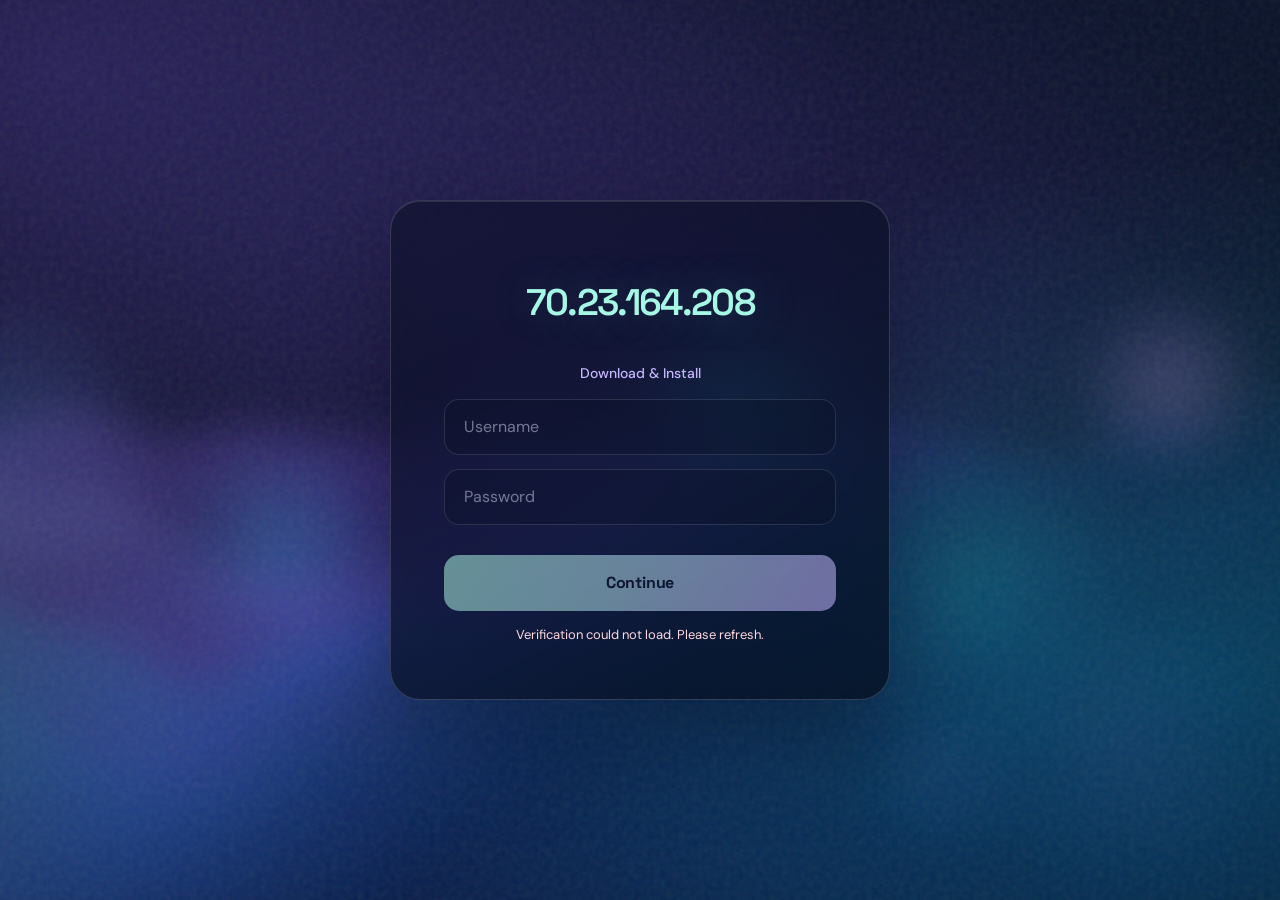
<file: docs/index.html>
<!doctype html>
<html lang="en">
<head>
  <meta charset="utf-8">
  <meta name="viewport" content="width=device-width, initial-scale=1">
  <meta name="theme-color" content="#080b1b">
  <meta name="description" content="Spiral Shuffle — friends-only multiplayer randomizer server.">
  <title>Spiral Shuffle</title>
  <meta name="robots" content="noindex, nofollow">
  <link rel="preconnect" href="https://fonts.googleapis.com">
  <link rel="preconnect" href="https://fonts.gstatic.com" crossorigin>
  <link href="https://fonts.googleapis.com/css2?family=DM+Sans:wght@400;500;600;700&family=Space+Grotesk:wght@400;500;600;700&display=swap" rel="stylesheet">
  <style>
    :root {
      color-scheme: dark;
      --white: #f7f5ff;
      --soft: #b3b8ce;
      --glow: #b9b4ff;
      --accent: #c6b6ff;
      --mint: #a6f7e3;
      --border: rgba(235, 234, 255, .17);
      --display: "Space Grotesk", system-ui, sans-serif;
      --body: "DM Sans", system-ui, sans-serif;
    }
    *, *::before, *::after { box-sizing: border-box; }
    html { min-height: 100%; }
    body {
      margin: 0;
      min-height: 100vh;
      min-height: 100dvh;
      color: var(--white);
      background: #0b1026;
      font-family: var(--body);
      -webkit-font-smoothing: antialiased;
    }
    .scene {
      position: fixed;
      inset: 0;
      overflow: hidden;
      isolation: isolate;
      pointer-events: none;
      background:
        radial-gradient(ellipse 85% 75% at 4% 7%, rgba(63, 50, 131, .92), transparent 75%),
        radial-gradient(ellipse 90% 72% at 98% 74%, rgba(9, 103, 121, .65), transparent 80%),
        radial-gradient(ellipse 60% 55% at 60% 40%, rgba(53, 32, 107, .65), transparent 83%),
        linear-gradient(133deg, #12102f 0%, #101737 45%, #031c2d 100%);
    }
    .scene::after {
      content: "";
      position: absolute;
      inset: 0;
      z-index: 2;
      background: radial-gradient(ellipse at 50% 40%, rgba(3, 7, 24, .12) 8%, rgba(2, 5, 19, .43) 100%);
    }
    #liquid {
      width: 100%;
      height: 100%;
      display: block;
      mix-blend-mode: screen;
      filter: blur(21px) saturate(165%);
      opacity: .91;
      transform: scale(1.075);
    }
    .grain {
      position: absolute;
      inset: 0;
      z-index: 3;
      opacity: .12;
      background-image: url("data:image/svg+xml,%3Csvg viewBox='0 0 180 180' xmlns='http://www.w3.org/2000/svg'%3E%3Cfilter id='n'%3E%3CfeTurbulence type='fractalNoise' baseFrequency='.78' numOctaves='3' stitchTiles='stitch'/%3E%3C/filter%3E%3Crect width='100%25' height='100%25' filter='url(%23n)' opacity='.7'/%3E%3C/svg%3E");
    }
    .center {
      position: relative;
      z-index: 4;
      display: flex;
      align-items: center;
      justify-content: center;
      min-height: 100vh;
      min-height: 100dvh;
      padding: 38px 20px;
    }
    .panel {
      position: relative;
      width: min(100%, 500px);
      padding: clamp(28px, 5vw, 53px);
      border: 1px solid var(--border);
      border-radius: 30px;
      background: linear-gradient(155deg, rgba(13, 16, 38, .63), rgba(6, 14, 30, .79));
      box-shadow: 0 33px 100px rgba(2, 5, 17, .37), inset 0 1px 0 rgba(255, 255, 255, .1);
      -webkit-backdrop-filter: blur(32px) saturate(125%);
      backdrop-filter: blur(32px) saturate(125%);
      text-align: center;
    }
    [hidden] { display: none !important; }
    .download-panel { width: min(calc(100% - 32px), 840px); max-width: none; max-height: calc(100dvh - 48px); padding: 28px 4px 4px; overflow: auto; border: 0; color: var(--white); background: transparent; text-align: left; }
    .download-panel { scrollbar-width: none; -ms-overflow-style: none; }
    .download-panel::-webkit-scrollbar { display: none; width: 0; height: 0; }
    .download-panel[open] { animation: download-enter .24s ease-out both; }
    @keyframes download-enter {
      from { opacity: 0; transform: translateY(12px) scale(.985); }
      to { opacity: 1; transform: translateY(0) scale(1); }
    }
    @media (prefers-reduced-motion: reduce) { .download-panel[open] { animation: none; } }
    .download-panel::backdrop { background: rgba(3, 7, 24, .12); }
    .download-close { position: absolute; top: 0; right: 4px; padding: 0 7px; border: 0; background: transparent; color: var(--white); font: 26px/1 var(--body); cursor: pointer; }
    .download-card { backdrop-filter: blur(32px) saturate(125%); -webkit-backdrop-filter: blur(32px) saturate(125%); box-shadow: 0 25px 75px rgba(2, 5, 17, .25); }
    .download-heading { display: flex; align-items: center; justify-content: space-between; gap: 20px; margin-bottom: 28px; }
    .download-heading h2 { margin: 0; font: 600 clamp(22px, 4vw, 30px) var(--display); letter-spacing: -.045em; }
    .back-link, .download-link { color: var(--accent); font: 500 14px var(--body); text-decoration: none; }
    .back-link:hover, .download-link:hover { color: var(--mint); }
    .download-grid { align-items: start; display: grid; grid-template-columns: repeat(2, minmax(0, 1fr)); gap: 22px; }
    .download-card { display: flex; flex-direction: column; min-height: 270px; padding: 30px 26px; border: 1px solid var(--border); border-radius: 22px; background: linear-gradient(155deg, rgba(13, 16, 38, .78), rgba(6, 14, 30, .86)); }
    .download-card h3 { margin: 0 0 15px; font: 600 29px var(--display); letter-spacing: -.045em; }
    .download-card p { margin: 0 0 28px; color: var(--soft); font-size: 15px; line-height: 1.6; }
    .download-card .button { display: flex; justify-content: center; align-items: center; margin-top: auto; text-decoration: none; }
    .manual-guide { margin-top: 20px; border-top: 1px solid var(--border); padding-top: 16px; }
    .manual-content { overflow: hidden; }
    .manual-guide summary { display: flex; align-items: center; justify-content: space-between; gap: 12px; color: var(--accent); font-size: 14px; font-weight: 600; cursor: pointer; list-style: none; }
    .manual-guide summary::-webkit-details-marker { display: none; }
    .manual-guide summary::after { content: "+"; font-size: 20px; line-height: 1; }
    .manual-guide[open] summary::after { content: "−"; }
    .manual-guide summary:hover { color: var(--mint); }
    .manual-guide ol { padding-left: 19px; margin: 17px 0 0; color: var(--soft); font-size: 13px; line-height: 1.65; }
    .manual-guide li + li { margin-top: 11px; }
    .manual-guide a { color: var(--accent); text-underline-offset: 3px; }
    .manual-guide code { color: var(--white); font-size: 12px; overflow-wrap: anywhere; }
    .manual-guide .manual-settings { margin: 14px 0; padding: 12px; border: 1px solid var(--border); border-radius: 10px; background: rgba(3, 7, 24, .35); color: var(--soft); font-size: 12px; line-height: 1.8; overflow-wrap: anywhere; }
    .manual-guide .manual-note { margin: 14px 0 0; color: var(--soft); font-size: 12px; line-height: 1.6; }
    .download-size { display: block; margin-top: 13px; text-align: center; color: var(--soft); font-size: 12px; }
    .download-note { margin: 24px 0 0; text-align: center; color: var(--soft); font-size: 13px; }
    @media (max-width: 620px) {
      .download-panel { padding: 28px 4px 4px; }
      .download-grid { grid-template-columns: 1fr; gap: 16px; }
      .download-card { min-height: 225px; padding: 25px 23px; }
      .download-heading { align-items: flex-start; }
    }
    h1 {
      margin: 0;
      font-family: var(--display);
      font-size: clamp(36px, 7vw, 51px);
      font-weight: 700;
      letter-spacing: -.065em;
      line-height: 1.05;
      text-wrap: balance;
    }
    .ip {
      width: 100%;
      padding: 0;
      border: 0;
      background: none;
      text-align: center;
      cursor: pointer;
      display: block;
      margin: 26px 0 35px;
      color: var(--mint);
      font-family: var(--display);
      font-size: clamp(26px, 5vw, 37px);
      font-weight: 600;
      letter-spacing: -.045em;
      line-height: 1.25;
      overflow-wrap: anywhere;
      text-shadow: 0 0 48px rgba(142, 250, 227, .25);
      user-select: none;
      -webkit-user-select: none;
      -webkit-tap-highlight-color: transparent;
    }
    .ip:hover, .ip.copied { color: #fff; }
    .copy-toast {
      position: absolute;
      top: 0;
      left: 50%;
      z-index: 20;
      max-width: calc(100% - 24px);
      padding: 0;
      border: 0;
      background: none;
      color: var(--mint);
      font: 500 13px var(--body);
      white-space: nowrap;
      pointer-events: none;
      user-select: none;
      opacity: 0;
      transform: translateX(-50%);
    }
    .copy-toast.show { animation: copied-float 1.5s ease-out both; }
    @keyframes copied-float {
      0% { opacity: 0; transform: translateX(-50%) translateY(6px); }
      15% { opacity: 1; transform: translateX(-50%) translateY(-8px); }
      65% { opacity: 1; transform: translateX(-50%) translateY(-25px); }
      100% { opacity: 0; transform: translateX(-50%) translateY(-58px); }
    }
    @keyframes copied-fade {
      0%, 100% { opacity: 0; }
      15%, 65% { opacity: 1; }
    }
    @media (prefers-reduced-motion: reduce) {
      .copy-toast.show { animation-name: copied-fade; }
    }
    .ip.pending {
      color: #cecae8;
      font-size: clamp(22px, 4.3vw, 31px);
      letter-spacing: -.04em;
    }
    form { display: grid; gap: 14px; }
    .input {
      width: 100%;
      min-height: 56px;
      padding: 0 19px;
      border: 1px solid rgba(240, 237, 255, .2);
      border-radius: 15px;
      color: var(--white);
      background: rgba(11, 16, 36, .51);
      font-family: var(--body);
      font-size: 16px;
      outline: none;
      transition: background .2s ease, border-color .2s ease, box-shadow .2s ease;
    }
    .input::placeholder { color: #b5bad0; opacity: .94; }
    .input:focus {
      background: rgba(16, 21, 45, .82);
      border-color: rgba(182, 248, 226, .82);
      box-shadow: 0 0 0 3px rgba(166, 247, 227, .11);
    }
    .input:disabled { opacity: .64; cursor: not-allowed; }
    .button {
      display: block;
      width: 100%;
      min-height: 56px;
      margin-top: 2px;
      padding: 13px 18px;
      border: 0;
      border-radius: 15px;
      font-family: var(--display);
      font-size: 16px;
      font-weight: 700;
      letter-spacing: -.015em;
      color: #0e1428;
      background: linear-gradient(115deg, #a8f3dd 0%, #b1dce9 44%, #c5b5ff 100%);
      box-shadow: 0 9px 30px rgba(103, 171, 190, .19);
      transition: transform .18s ease, box-shadow .18s ease, opacity .18s ease;
      cursor: pointer;
    }
    .button:not(:disabled):hover {
      transform: translateY(-2px);
      box-shadow: 0 13px 39px rgba(141, 184, 233, .28);
    }
    .button:not(:disabled):active { transform: translateY(0); }
    .button:disabled { cursor: not-allowed; opacity: .55; box-shadow: none; }
    .verification { display: flex; justify-content: center; min-height: 0; }
    .message {
      margin: 0;
      color: #ffd9e0;
      font-size: 13px;
      line-height: 1.6;
      text-align: center;
    }
    .message:empty { display: none; }
    .message.success { color: #b1ffdf; }
    .sr-only {
      position: absolute;
      width: 1px;
      height: 1px;
      overflow: hidden;
      clip: rect(0, 0, 0, 0);
      white-space: nowrap;
    }
    :focus-visible { outline: 2px solid #c6b6ff; outline-offset: 3px; }
    @media (max-width: 480px) {
      .center { padding: 20px 14px; }
      .panel { border-radius: 24px; padding: 38px 22px; }
      h1 { font-size: clamp(35px, 11vw, 47px); }
      .ip { margin: 25px 0 30px; }
    }
    @media (prefers-reduced-motion: reduce) {
      *, *::before, *::after { transition-duration: 0s !important; }
    }
  </style>
</head>
<body>
  <div class="scene" aria-hidden="true">
    <canvas id="liquid"></canvas>
    <div class="grain"></div>
  </div>

  <main class="center">
    <section id="account-panel" class="panel" aria-label="Spiral Shuffle account registration">

      <button id="server-address" class="ip" type="button" aria-label="Copy server IP address" title="Click to copy">70.23.164.208</button>
      <span id="copy-status" class="sr-only" aria-live="polite"></span>
      <div id="copy-toast" class="copy-toast" aria-hidden="true">Copied to clipboard</div>

      <p><a id="download-trigger" class="download-link" href="#downloads" aria-haspopup="dialog" aria-controls="downloads">Download &amp; Install</a></p>
      <form id="signup-form" autocomplete="on" novalidate>
        <label for="username" class="sr-only">Username</label>
        <input class="input" id="username" name="username" type="text"
          placeholder="Username" autocomplete="username" autocapitalize="none"
          autocorrect="off" spellcheck="false"
          minlength="3" maxlength="20" pattern="[a-z][a-z0-9_]{2,19}"
          title="3–20 lowercase letters, digits or underscores, starting with a letter"
          required disabled>

        <label for="password" class="sr-only">Password</label>
        <input class="input" id="password" name="password" type="password"
          placeholder="Password" autocomplete="current-password"
          maxlength="32"
          title="New accounts need up to 32 characters without spaces" required disabled>

        <div class="verification" id="verification"></div>

        <button class="button" id="create-account" type="submit" disabled>Continue</button>
        <p id="status" class="message sr-only" aria-live="polite">Account registration is not available yet.</p>
      </form>
    </section>

    <dialog id="downloads" class="download-panel" aria-labelledby="download-title">
      <h2 id="download-title" class="sr-only">Download &amp; Install</h2>
      <button id="download-close" class="download-close" type="button" aria-label="Close downloads">×</button>
      <div class="download-grid">
        <article class="download-card">
          <h3>Full Client</h3>
          <p>New here? Get the complete client, ready for our server.</p>
          <a class="button" href="https://register.spiral.hypercoloss.us/downloads/2026-10-25/SpiralShuffle-Full.zip">Download Full Client</a>
          <span class="download-size">Windows · 2.32 GB</span>
          <details class="manual-guide">
            <summary>Manual Install</summary>
            <div class="manual-content">
            <ol>
              <li>Download and run the <a href="https://github.com/Revive101/Imlight/releases/download/r806919.Wizard_1_610/Revive101-Setup-r806919.Wizard_1_610.-.Imlight.KALI.26Q4.42c265.exe">original client installer from GitHub</a>. Complete its setup and locate the installed client folder.</li>
              <li>Close the installed game and launcher before changing the connection settings below.</li>
              <li>In that folder, open <code>PatchClient/BankA/PatchConfig.xml</code> and <code>PatchClient/BankB/PatchConfig.xml</code> in Notepad. Set the following attributes in <strong>both files</strong>, keeping the surrounding quotes.</li>
            </ol>
            <div class="manual-settings">
              <code>PatchServerHostname host</code> → <code>70.23.164.208</code><br>
              <code>PatchServerPort port</code> → <code>12510</code><br>
              <code>LoginHostname host</code> → <code>70.23.164.208</code><br>
              <code>LoginPort port</code> → <code>12010</code><br>
              <code>CommandLine args</code> → <code>-L 70.23.164.208 12010 @LOCALE_PARAMETERS</code>
            </div>
            <ol start="4">
              <li>Save both files, then open <code>Wizard101.exe</code> in your client folder. You can create a desktop shortcut to it.</li>
            </ol>
            <p class="manual-note">Sign in on this website first to authorize your connection. Use the same account in the launcher. Install.cmd is not needed for manual setup.</p>
            </div>
          </details>
        </article>
        <article class="download-card">
          <h3>Patch</h3>
          <p>Already installed? Connect your existing Spiral Shuffle client.</p>
          <a class="button" href="https://register.spiral.hypercoloss.us/downloads/2026-10-25/SpiralShuffle-Patch.zip">Download Patch</a>
          <span class="download-size">Windows · 3.4 KB</span>
          <details class="manual-guide">
            <summary>Manual Patch</summary>
            <div class="manual-content">
            <ol>
              <li>Close the game and launcher. Open your existing Spiral Shuffle folder, not your official game installation.</li>
              <li>Back up <code>PatchClient/BankA/PatchConfig.xml</code> and <code>PatchClient/BankB/PatchConfig.xml</code>.</li>
              <li>Open both originals in Notepad. Set the following attributes in <strong>both files</strong>, keeping the surrounding quotes.</li>
            </ol>
            <div class="manual-settings">
              <code>PatchServerHostname host</code> → <code>70.23.164.208</code><br>
              <code>PatchServerPort port</code> → <code>12510</code><br>
              <code>LoginHostname host</code> → <code>70.23.164.208</code><br>
              <code>LoginPort port</code> → <code>12010</code><br>
              <code>CommandLine args</code> → <code>-L 70.23.164.208 12010 @LOCALE_PARAMETERS</code>
            </div>
            <ol start="4">
              <li>Save both files, then launch <code>Wizard101.exe</code> from your Spiral Shuffle folder. The launcher downloads game updates.</li>
            </ol>
            <p class="manual-note">Sign in on this website first to authorize your connection. Manual patching only changes connection settings; no patch ZIP or Install.cmd is needed.</p>
            </div>
          </details>
        </article>
      </div>
    </dialog>
  </main>

  <script>
    // PUBLIC website settings only. Keep API secrets and passwords off GitHub.
    // gameHost must be the GAME SERVER'S PUBLIC IP or hostname, not the Pages subdomain.
    // Leave keys blank until an independently secured HTTPS registration API exists.
    window.SPIRAL_SITE_CONFIG = {
      gameHost: "70.23.164.208",
      gamePort: 12010,
      registrationApi: "https://register.spiral.hypercoloss.us/register",
      turnstileSiteKey: "0x4AAAAAAFkwhmIGDO-3J5K9"
    };
  </script>

  <script>
    (() => {
      "use strict";
      const accountPanel = document.getElementById("account-panel");
      const downloadsPanel = document.getElementById("downloads");
      const downloadTrigger = document.getElementById("download-trigger");
      function openDownloads() {
        if (downloadsPanel.open) return;
        downloadsPanel.showModal();
        accountPanel.hidden = true;
      }
      downloadTrigger.addEventListener("click", event => {
        event.preventDefault();
        openDownloads();
      });
      document.getElementById("download-close").addEventListener("click", () => downloadsPanel.close());
      downloadsPanel.addEventListener("close", () => {
        accountPanel.hidden = false;
        if (downloadTrigger.focus) downloadTrigger.focus();
      });
      for (const guide of document.querySelectorAll?.(".manual-guide") || []) {
        const summary = guide.querySelector("summary");
        const content = guide.querySelector(".manual-content");
        let expanded = guide.open;
        let motion = null;
        summary.setAttribute("aria-expanded", String(expanded));
        summary.addEventListener("click", event => {
          event.preventDefault();
          expanded = !expanded;
          summary.setAttribute("aria-expanded", String(expanded));
          const from = guide.open ? content.getBoundingClientRect().height : 0;
          if (motion) motion.cancel();
          guide.open = true;
          const to = expanded ? content.scrollHeight : 0;
          if (window.matchMedia?.("(prefers-reduced-motion: reduce)")?.matches) {
            guide.open = expanded;
            content.style.height = "";
            return;
          }
          content.style.height = from + "px";
          motion = content.animate(
            [{ height: from + "px" }, { height: to + "px" }],
            { duration: 300, easing: "cubic-bezier(.22, 1, .36, 1)", fill: "both" }
          );
          motion.onfinish = () => {
            guide.open = expanded;
            content.style.height = "";
            motion.cancel();
            motion = null;
          };
        });
      }
      // Preserve previously shared download links without navigating on clicks.
      if (window.location?.hash === "#downloads") openDownloads();
      const config = window.SPIRAL_SITE_CONFIG || {};
      const address = document.getElementById("server-address");
      const host = typeof config.gameHost === "string" ? config.gameHost.trim() : "";
      if (/^[a-z0-9.-]+$/i.test(host) && host.length < 254) {
        address.textContent = host;
        const copyStatus = document.getElementById("copy-status");
        const copyToast = document.getElementById("copy-toast");
        function showCopied() {
          copyStatus.textContent = "Copied to clipboard";
          copyToast.classList.remove("show");
          void copyToast.offsetWidth;
          copyToast.classList.add("show");
        }

        address.addEventListener("click", async () => {
          try {
            await navigator.clipboard.writeText(host);
            showCopied();
            address.title = "Copied";
            address.classList.add("copied");
            setTimeout(() => {
              address.title = "Click to copy";
              address.classList.remove("copied");
            }, 1500);
          } catch (_) {
            // Copy through an off-screen field if Clipboard API access is
            // blocked. Never select or highlight the visible IP button.
            const field = document.createElement("textarea");
            field.value = host;
            field.readOnly = true;
            field.style.cssText = "position:fixed;left:-9999px;top:0;opacity:0;";
            field.setAttribute("aria-hidden", "true");
            const previousFocus = document.activeElement;
            document.body.appendChild(field);
            let copied = false;
            try {
              field.select();
              copied = document.execCommand("copy");
            } finally {
              field.remove();
              if (previousFocus && previousFocus.focus) previousFocus.focus();
            }
            if (copied) showCopied();
            else copyStatus.textContent = "Clipboard access blocked by your browser.";
          }
        });
      }

      const form = document.getElementById("signup-form");
      const fields = [document.getElementById("username"), document.getElementById("password")];
      const button = document.getElementById("create-account");
      const status = document.getElementById("status");
      const verification = document.getElementById("verification");
      const api = typeof config.registrationApi === "string" ? config.registrationApi.trim() : "";
      const siteKey = typeof config.turnstileSiteKey === "string" ? config.turnstileSiteKey.trim() : "";
      let apiValid = false;
      try {
        const url = new URL(api);
        apiValid = url.protocol === "https:" && !url.username && !url.password && !url.hash;
      } catch (_) {}
      // Keep the form locked until BOTH the HTTPS API and bot verification are configured.
      if (apiValid && /^[a-zA-Z0-9_-]{8,128}$/.test(siteKey)) {
        const script = document.createElement("script");
        script.src = "https://challenges.cloudflare.com/turnstile/v0/api.js?render=explicit";
        script.async = true;
        script.defer = true;
        script.onload = () => {
          try {
            if (!window.turnstile) return;
            let widget;
            let pending = null;
            let submitting = false;
            function finishAttempt() {
              pending = null;
              submitting = false;
              fields.forEach(input => { input.disabled = false; });
              button.disabled = false;
              button.textContent = "Continue";
              window.turnstile.reset(widget);
            }
            function verificationFailed(message) {
              if (!pending || submitting) return;
              status.textContent = message;
              finishAttempt();
            }
            widget = window.turnstile.render(verification, {
              sitekey: siteKey,
              action: "register",
              theme: "dark",
              appearance: "interaction-only",
              execution: "execute",
              callback: async token => {
                if (!pending || submitting) return;
                if (!token) {
                  verificationFailed("Verification failed. Please try again.");
                  return;
                }
                const credentials = pending;
                submitting = true;
                button.textContent = "Connecting…";
                try {
                  const response = await fetch(api, {
                    method: "POST",
                    mode: "cors",
                    credentials: "omit",
                    cache: "no-store",
                    headers: { "Content-Type": "application/json" },
                    body: JSON.stringify({ ...credentials, turnstileToken: token })
                  });
                  const result = await response.json().catch(() => ({}));
                  if (!response.ok) {
                    status.textContent = typeof result.error === "string"
                      ? result.error : "Unable to continue. Please try again.";
                  } else {
                    form.reset();
                    status.classList.add("success");
                    status.textContent = "Credentials accepted.";
                  }
                } catch (_) {
                  status.textContent = "Cannot reach the game service right now.";
                } finally {
                  finishAttempt();
                }
              },
              "error-callback": () => {
                verificationFailed("Verification failed. Please try again.");
                return true;
              },
              "expired-callback": () => verificationFailed("Verification expired. Please try again."),
              "timeout-callback": () => verificationFailed("Verification timed out. Please try again.")
            });
            fields.forEach(input => { input.disabled = false; });
            button.disabled = false;
            status.textContent = "";
            status.classList.remove("sr-only");
            form.addEventListener("submit", async event => {
              event.preventDefault();
              if (pending || submitting) return;
              const username = fields[0].value.trim().toLowerCase();
              const password = fields[1].value;
              status.classList.remove("success");
              let rejection = "";
              if (!username) rejection = "Enter a username.";
              else if (username.length < 3 || username.length > 20) rejection = "Username must be between 3 and 20 characters.";
              else if (!/^[a-z]/.test(username)) rejection = "Username must start with a letter.";
              else if (!/^[a-z0-9_]+$/.test(username)) rejection = "Username can contain only letters, numbers and underscores.";
              else if (!password) rejection = "Enter your password.";
              else if (password.length > 32) rejection = "Password cannot be longer than 32 characters.";
              else if (!/^[!-~]+$/.test(password)) rejection = "Password cannot contain spaces, whitespace or non-ASCII characters.";
              if (rejection) {
                status.textContent = rejection;
                return;
              }
              window.turnstile.reset(widget);
              pending = { username, password };
              fields.forEach(input => { input.disabled = true; });
              button.disabled = true;
              button.textContent = "Verifying…";
              status.textContent = "";
              try {
                await window.turnstile.execute(widget);
              } catch (_) {
                verificationFailed("Verification could not start. Please try again.");
              }
            });
          } catch (_) {
            status.classList.remove("sr-only");
            status.textContent = "Verification is unavailable. Please refresh.";
          }
        };
        script.onerror = () => {
          status.classList.remove("sr-only");
          status.textContent = "Verification could not load. Please refresh.";
        };
        document.head.appendChild(script);
      }

      // Smooth, procedurally randomized viscous waves — no external assets.
      const canvas = document.getElementById("liquid");
      const ctx = canvas.getContext("2d", { alpha: true });
      if (!ctx) return;
      const reduced = matchMedia("(prefers-reduced-motion: reduce)").matches;
      const bands = Array.from({ length: 4 }, (_, i) => ({
        phase: Math.random() * Math.PI * 2,
        drift: .2 + Math.random() * .22,
        curls: [
          { frequency: 1.6 + Math.random(), phase: Math.random() * 6.28, speed: .28 + Math.random() * .12 },
          { frequency: 4 + Math.random() * 2.8, phase: Math.random() * 6.28, speed: -.17 - Math.random() * .14 },
          { frequency: 7 + Math.random() * 2.2, phase: Math.random() * 6.28, speed: .09 + Math.random() * .08 }
        ],
        base: .48 + i * .105,
        alpha: .38 - i * .055,
        colors: [
          ["#9c80ff", "#5f47c8"],
          ["#a7b8ff", "#7562e8"],
          ["#63e6d1", "#2f89ad"],
          ["#5fdac9", "#165b9c"]
        ][i]
      }));
      const blobs = Array.from({ length: 9 }, (_, i) => ({
        x: .05 + Math.random() * .9,
        y: .42 + Math.random() * .5,
        radius: .09 + Math.random() * .12,
        shift: Math.random() * 6.28,
        speed: .08 + Math.random() * .14,
        color: i % 3 === 0 ? "#bd9cff" : i % 3 === 1 ? "#4ce9d6" : "#6a8fff"
      }));
      let width = 0, height = 0, lastFrame = 0, frameId = 0;
      function resize() {
        const rect = canvas.getBoundingClientRect();
        const scale = Math.min(devicePixelRatio || 1, 1.5);
        canvas.width = Math.max(1, Math.round(rect.width * scale));
        canvas.height = Math.max(1, Math.round(rect.height * scale));
        width = canvas.width;
        height = canvas.height;
        paint(reduced ? 8 : performance.now() / 1000);
      }
      function waveValue(band, x, time) {
        let value = Math.sin(x * 2.1 + time * band.drift + band.phase) * .60;
        for (let j = 0; j < band.curls.length; j++) {
          const curl = band.curls[j];
          value += Math.sin(x * curl.frequency + time * curl.speed + curl.phase) * (.40 / (j + 1));
        }
        return value;
      }
      function paint(time) {
        ctx.clearRect(0, 0, width, height);
        const span = Math.min(width, height);
        blobs.forEach(blob => {
          const x = (blob.x + Math.sin(time * blob.speed + blob.shift) * .035) * width;
          const y = (blob.y + Math.cos(time * blob.speed * .8 + blob.shift) * .07) * height;
          const r = span * blob.radius;
          const halo = ctx.createRadialGradient(x, y, 2, x, y, r);
          halo.addColorStop(0, blob.color + "66");
          halo.addColorStop(1, blob.color + "00");
          ctx.fillStyle = halo;
          ctx.beginPath();
          ctx.arc(x, y, r, 0, Math.PI * 2);
          ctx.fill();
        });
        bands.forEach((band, i) => {
          const level = band.base * height;
          const amp = height * (.045 + i * .009);
          ctx.beginPath();
          for (let x = 0; x <= width + 15; x += 12) {
            const xx = Math.min(x, width);
            const yy = level + waveValue(band, xx / width * Math.PI * 2, time) * amp;
            if (x === 0) ctx.moveTo(xx, yy);
            else ctx.lineTo(xx, yy);
          }
          ctx.lineTo(width, height);
          ctx.lineTo(0, height);
          ctx.closePath();
          const fill = ctx.createLinearGradient(0, level - amp * 2, width * .3, height);
          fill.addColorStop(0, band.colors[0]);
          fill.addColorStop(.6, band.colors[1]);
          fill.addColorStop(1, "#051b41");
          ctx.globalAlpha = band.alpha;
          ctx.fillStyle = fill;
          ctx.fill();
          ctx.globalAlpha = 1;
          ctx.strokeStyle = band.colors[0] + "99";
          ctx.lineWidth = 1.5;
          ctx.stroke();
        });
      }
      function animate(now) {
        frameId = requestAnimationFrame(animate);
        if (document.hidden || now - lastFrame < 33) return;
        lastFrame = now;
        paint(now / 1000);
      }
      window.addEventListener("resize", resize, { passive: true });
      resize();
      if (!reduced) frameId = requestAnimationFrame(animate);
    })();
  </script>
</body>
</html>
</file>
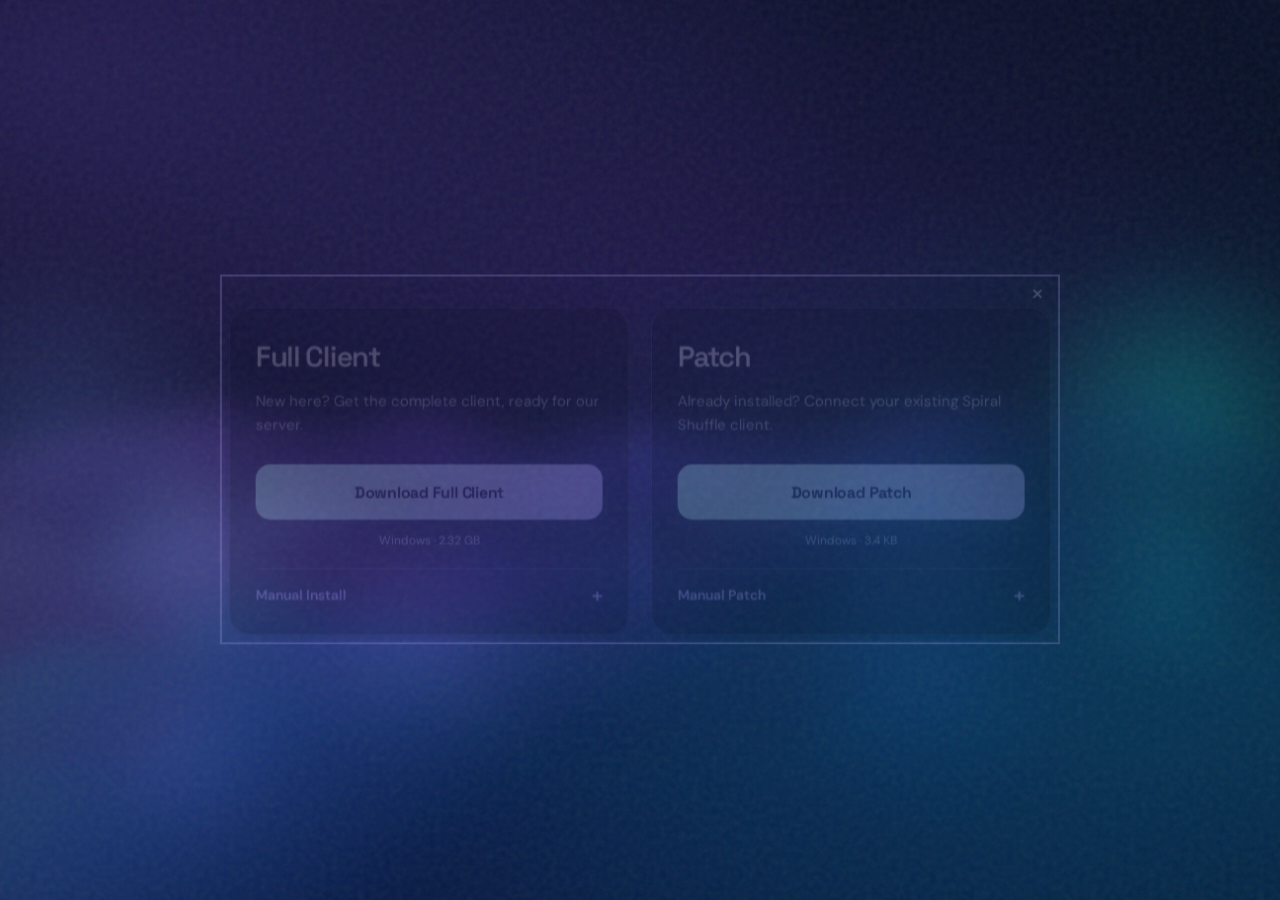
<file: docs/downloads.html>
<!doctype html>
<html lang="en"><head><meta charset="utf-8"><meta name="viewport" content="width=device-width, initial-scale=1"><meta http-equiv="refresh" content="0; url=index.html#downloads"><title>Download &amp; Install · Spiral Shuffle</title><link rel="canonical" href="https://spiral.hypercoloss.us/index.html#downloads"><style>body{margin:0;min-height:100vh;display:grid;place-items:center;background:#0b1026;color:#f7f5ff;font:16px system-ui}a{color:#c6b6ff}</style></head><body><a href="index.html#downloads">Download &amp; Install</a></body></html>
</file>
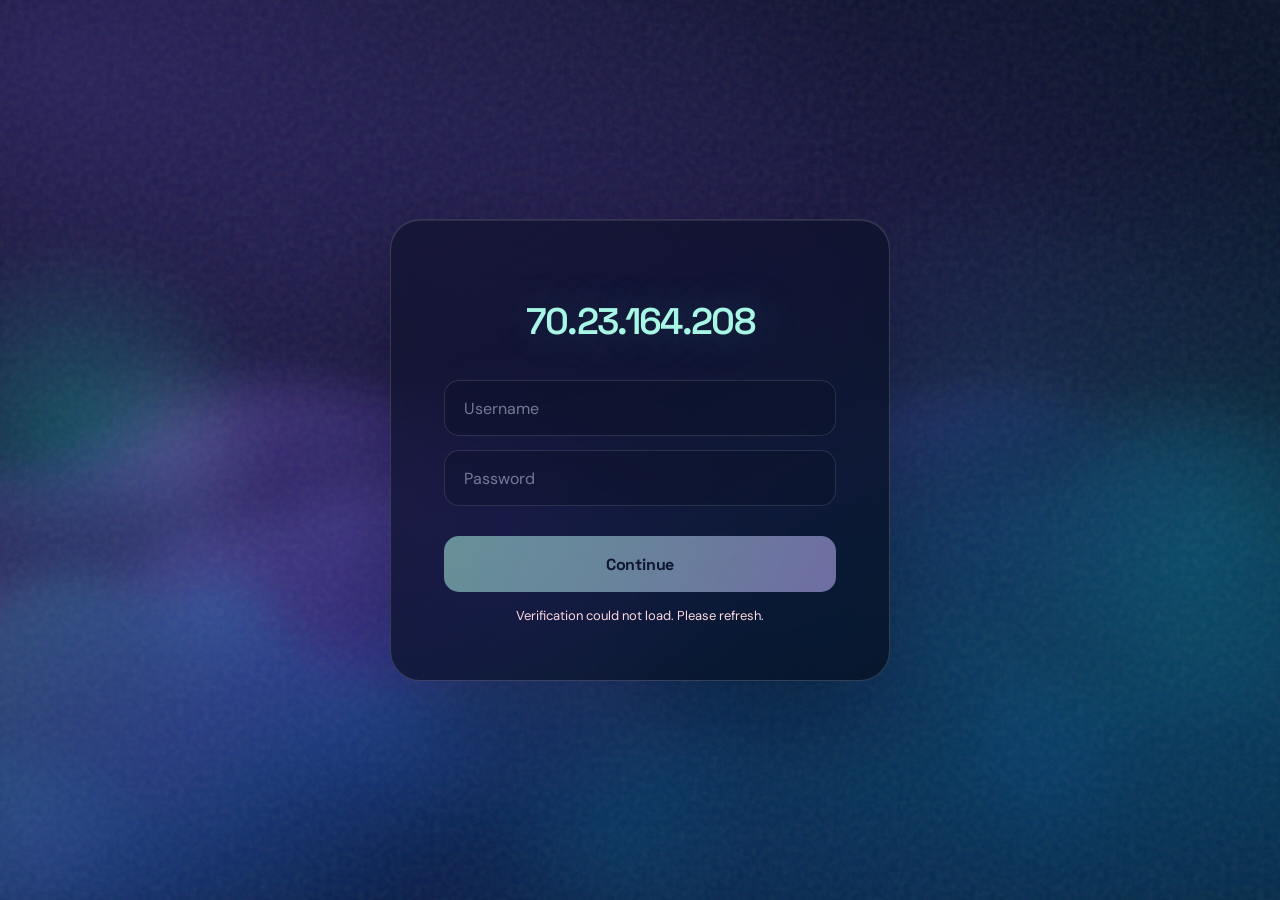
<file: docs/signup-test.html>
<!doctype html>
<html lang="en">
<head>
  <meta charset="utf-8">
  <meta name="viewport" content="width=device-width, initial-scale=1">
  <meta name="theme-color" content="#080b1b">
  <meta name="description" content="Spiral Shuffle — friends-only multiplayer randomizer server.">
  <title>Spiral Shuffle — Game Access Test</title>
  <meta name="robots" content="noindex, nofollow">
  <link rel="preconnect" href="https://fonts.googleapis.com">
  <link rel="preconnect" href="https://fonts.gstatic.com" crossorigin>
  <link href="https://fonts.googleapis.com/css2?family=DM+Sans:wght@400;500;600;700&family=Space+Grotesk:wght@400;500;600;700&display=swap" rel="stylesheet">
  <style>
    :root {
      color-scheme: dark;
      --white: #f7f5ff;
      --soft: #b3b8ce;
      --glow: #b9b4ff;
      --accent: #c6b6ff;
      --mint: #a6f7e3;
      --border: rgba(235, 234, 255, .17);
      --display: "Space Grotesk", system-ui, sans-serif;
      --body: "DM Sans", system-ui, sans-serif;
    }
    *, *::before, *::after { box-sizing: border-box; }
    html { min-height: 100%; }
    body {
      margin: 0;
      min-height: 100vh;
      min-height: 100dvh;
      color: var(--white);
      background: #0b1026;
      font-family: var(--body);
      -webkit-font-smoothing: antialiased;
    }
    .scene {
      position: fixed;
      inset: 0;
      overflow: hidden;
      isolation: isolate;
      pointer-events: none;
      background:
        radial-gradient(ellipse 85% 75% at 4% 7%, rgba(63, 50, 131, .92), transparent 75%),
        radial-gradient(ellipse 90% 72% at 98% 74%, rgba(9, 103, 121, .65), transparent 80%),
        radial-gradient(ellipse 60% 55% at 60% 40%, rgba(53, 32, 107, .65), transparent 83%),
        linear-gradient(133deg, #12102f 0%, #101737 45%, #031c2d 100%);
    }
    .scene::after {
      content: "";
      position: absolute;
      inset: 0;
      z-index: 2;
      background: radial-gradient(ellipse at 50% 40%, rgba(3, 7, 24, .12) 8%, rgba(2, 5, 19, .43) 100%);
    }
    #liquid {
      width: 100%;
      height: 100%;
      display: block;
      mix-blend-mode: screen;
      filter: blur(21px) saturate(165%);
      opacity: .91;
      transform: scale(1.075);
    }
    .grain {
      position: absolute;
      inset: 0;
      z-index: 3;
      opacity: .12;
      background-image: url("data:image/svg+xml,%3Csvg viewBox='0 0 180 180' xmlns='http://www.w3.org/2000/svg'%3E%3Cfilter id='n'%3E%3CfeTurbulence type='fractalNoise' baseFrequency='.78' numOctaves='3' stitchTiles='stitch'/%3E%3C/filter%3E%3Crect width='100%25' height='100%25' filter='url(%23n)' opacity='.7'/%3E%3C/svg%3E");
    }
    .center {
      position: relative;
      z-index: 4;
      display: flex;
      align-items: center;
      justify-content: center;
      min-height: 100vh;
      min-height: 100dvh;
      padding: 38px 20px;
    }
    .panel {
      position: relative;
      width: min(100%, 500px);
      padding: clamp(28px, 5vw, 53px);
      border: 1px solid var(--border);
      border-radius: 30px;
      background: linear-gradient(155deg, rgba(13, 16, 38, .63), rgba(6, 14, 30, .79));
      box-shadow: 0 33px 100px rgba(2, 5, 17, .37), inset 0 1px 0 rgba(255, 255, 255, .1);
      -webkit-backdrop-filter: blur(32px) saturate(125%);
      backdrop-filter: blur(32px) saturate(125%);
      text-align: center;
    }
    h1 {
      margin: 0;
      font-family: var(--display);
      font-size: clamp(36px, 7vw, 51px);
      font-weight: 700;
      letter-spacing: -.065em;
      line-height: 1.05;
      text-wrap: balance;
    }
    .ip {
      width: 100%;
      padding: 0;
      border: 0;
      background: none;
      text-align: center;
      cursor: pointer;
      display: block;
      margin: 26px 0 35px;
      color: var(--mint);
      font-family: var(--display);
      font-size: clamp(26px, 5vw, 37px);
      font-weight: 600;
      letter-spacing: -.045em;
      line-height: 1.25;
      overflow-wrap: anywhere;
      text-shadow: 0 0 48px rgba(142, 250, 227, .25);
      user-select: none;
      -webkit-user-select: none;
      -webkit-tap-highlight-color: transparent;
    }
    .ip:hover, .ip.copied { color: #fff; }
    .copy-toast {
      position: absolute;
      top: 0;
      left: 50%;
      z-index: 20;
      max-width: calc(100% - 24px);
      padding: 0;
      border: 0;
      background: none;
      color: var(--mint);
      font: 500 13px var(--body);
      white-space: nowrap;
      pointer-events: none;
      user-select: none;
      opacity: 0;
      transform: translateX(-50%);
    }
    .copy-toast.show { animation: copied-float 1.5s ease-out both; }
    @keyframes copied-float {
      0% { opacity: 0; transform: translateX(-50%) translateY(6px); }
      15% { opacity: 1; transform: translateX(-50%) translateY(-8px); }
      65% { opacity: 1; transform: translateX(-50%) translateY(-25px); }
      100% { opacity: 0; transform: translateX(-50%) translateY(-58px); }
    }
    @keyframes copied-fade {
      0%, 100% { opacity: 0; }
      15%, 65% { opacity: 1; }
    }
    @media (prefers-reduced-motion: reduce) {
      .copy-toast.show { animation-name: copied-fade; }
    }
    .ip.pending {
      color: #cecae8;
      font-size: clamp(22px, 4.3vw, 31px);
      letter-spacing: -.04em;
    }
    form { display: grid; gap: 14px; }
    .input {
      width: 100%;
      min-height: 56px;
      padding: 0 19px;
      border: 1px solid rgba(240, 237, 255, .2);
      border-radius: 15px;
      color: var(--white);
      background: rgba(11, 16, 36, .51);
      font-family: var(--body);
      font-size: 16px;
      outline: none;
      transition: background .2s ease, border-color .2s ease, box-shadow .2s ease;
    }
    .input::placeholder { color: #b5bad0; opacity: .94; }
    .input:focus {
      background: rgba(16, 21, 45, .82);
      border-color: rgba(182, 248, 226, .82);
      box-shadow: 0 0 0 3px rgba(166, 247, 227, .11);
    }
    .input:disabled { opacity: .64; cursor: not-allowed; }
    .button {
      display: block;
      width: 100%;
      min-height: 56px;
      margin-top: 2px;
      padding: 13px 18px;
      border: 0;
      border-radius: 15px;
      font-family: var(--display);
      font-size: 16px;
      font-weight: 700;
      letter-spacing: -.015em;
      color: #0e1428;
      background: linear-gradient(115deg, #a8f3dd 0%, #b1dce9 44%, #c5b5ff 100%);
      box-shadow: 0 9px 30px rgba(103, 171, 190, .19);
      transition: transform .18s ease, box-shadow .18s ease, opacity .18s ease;
      cursor: pointer;
    }
    .button:not(:disabled):hover {
      transform: translateY(-2px);
      box-shadow: 0 13px 39px rgba(141, 184, 233, .28);
    }
    .button:not(:disabled):active { transform: translateY(0); }
    .button:disabled { cursor: not-allowed; opacity: .55; box-shadow: none; }
    .verification { display: flex; justify-content: center; min-height: 0; }
    .message {
      margin: 0;
      color: #ffd9e0;
      font-size: 13px;
      line-height: 1.6;
      text-align: center;
    }
    .message:empty { display: none; }
    .message.success { color: #b1ffdf; }
    .sr-only {
      position: absolute;
      width: 1px;
      height: 1px;
      overflow: hidden;
      clip: rect(0, 0, 0, 0);
      white-space: nowrap;
    }
    :focus-visible { outline: 2px solid #c6b6ff; outline-offset: 3px; }
    @media (max-width: 480px) {
      .center { padding: 20px 14px; }
      .panel { border-radius: 24px; padding: 38px 22px; }
      h1 { font-size: clamp(35px, 11vw, 47px); }
      .ip { margin: 25px 0 30px; }
    }
    @media (prefers-reduced-motion: reduce) {
      *, *::before, *::after { transition-duration: 0s !important; }
    }
  </style>
</head>
<body>
  <div class="scene" aria-hidden="true">
    <canvas id="liquid"></canvas>
    <div class="grain"></div>
  </div>

  <main class="center">
    <section class="panel" aria-label="Spiral Shuffle account registration">

      <button id="server-address" class="ip" type="button" aria-label="Copy server IP address" title="Click to copy">70.23.164.208</button>
      <span id="copy-status" class="sr-only" aria-live="polite"></span>
      <div id="copy-toast" class="copy-toast" aria-hidden="true">Copied to clipboard</div>

      <form id="signup-form" autocomplete="on" novalidate>
        <label for="username" class="sr-only">Username</label>
        <input class="input" id="username" name="username" type="text"
          placeholder="Username" autocomplete="username" autocapitalize="none"
          autocorrect="off" spellcheck="false"
          minlength="3" maxlength="20" pattern="[a-z][a-z0-9_]{2,19}"
          title="3–20 lowercase letters, digits or underscores, starting with a letter"
          required disabled>

        <label for="password" class="sr-only">Password</label>
        <input class="input" id="password" name="password" type="password"
          placeholder="Password" autocomplete="current-password"
          maxlength="32"
          title="New accounts need up to 32 characters without spaces" required disabled>

        <div class="verification" id="verification"></div>

        <button class="button" id="create-account" type="submit" disabled>Continue</button>
        <p id="status" class="message sr-only" aria-live="polite">Account registration is not available yet.</p>
      </form>
    </section>
  </main>

  <script>
    // PUBLIC website settings only. Keep API secrets and passwords off GitHub.
    // gameHost must be the GAME SERVER'S PUBLIC IP or hostname, not the Pages subdomain.
    // Leave keys blank until an independently secured HTTPS registration API exists.
    window.SPIRAL_SITE_CONFIG = {
      gameHost: "70.23.164.208",
      gamePort: 12010,
      registrationApi: "https://register.spiral.hypercoloss.us/register",
      turnstileSiteKey: "0x4AAAAAAFkwhmIGDO-3J5K9"
    };
  </script>

  <script>
    (() => {
      "use strict";
      const config = window.SPIRAL_SITE_CONFIG || {};
      const address = document.getElementById("server-address");
      const host = typeof config.gameHost === "string" ? config.gameHost.trim() : "";
      if (/^[a-z0-9.-]+$/i.test(host) && host.length < 254) {
        address.textContent = host;
        const copyStatus = document.getElementById("copy-status");
        const copyToast = document.getElementById("copy-toast");
        function showCopied() {
          copyStatus.textContent = "Copied to clipboard";
          copyToast.classList.remove("show");
          void copyToast.offsetWidth;
          copyToast.classList.add("show");
        }

        address.addEventListener("click", async () => {
          try {
            await navigator.clipboard.writeText(host);
            showCopied();
            address.title = "Copied";
            address.classList.add("copied");
            setTimeout(() => {
              address.title = "Click to copy";
              address.classList.remove("copied");
            }, 1500);
          } catch (_) {
            // Copy through an off-screen field if Clipboard API access is
            // blocked. Never select or highlight the visible IP button.
            const field = document.createElement("textarea");
            field.value = host;
            field.readOnly = true;
            field.style.cssText = "position:fixed;left:-9999px;top:0;opacity:0;";
            field.setAttribute("aria-hidden", "true");
            const previousFocus = document.activeElement;
            document.body.appendChild(field);
            let copied = false;
            try {
              field.select();
              copied = document.execCommand("copy");
            } finally {
              field.remove();
              if (previousFocus && previousFocus.focus) previousFocus.focus();
            }
            if (copied) showCopied();
            else copyStatus.textContent = "Clipboard access blocked by your browser.";
          }
        });
      }

      const form = document.getElementById("signup-form");
      const fields = [document.getElementById("username"), document.getElementById("password")];
      const button = document.getElementById("create-account");
      const status = document.getElementById("status");
      const verification = document.getElementById("verification");
      const api = typeof config.registrationApi === "string" ? config.registrationApi.trim() : "";
      const siteKey = typeof config.turnstileSiteKey === "string" ? config.turnstileSiteKey.trim() : "";
      let apiValid = false;
      try {
        const url = new URL(api);
        apiValid = url.protocol === "https:" && !url.username && !url.password && !url.hash;
      } catch (_) {}
      // Keep the form locked until BOTH the HTTPS API and bot verification are configured.
      if (apiValid && /^[a-zA-Z0-9_-]{8,128}$/.test(siteKey)) {
        const script = document.createElement("script");
        script.src = "https://challenges.cloudflare.com/turnstile/v0/api.js?render=explicit";
        script.async = true;
        script.defer = true;
        script.onload = () => {
          try {
            if (!window.turnstile) return;
            let widget;
            let pending = null;
            let submitting = false;
            function finishAttempt() {
              pending = null;
              submitting = false;
              fields.forEach(input => { input.disabled = false; });
              button.disabled = false;
              button.textContent = "Continue";
              window.turnstile.reset(widget);
            }
            function verificationFailed(message) {
              if (!pending || submitting) return;
              status.textContent = message;
              finishAttempt();
            }
            widget = window.turnstile.render(verification, {
              sitekey: siteKey,
              action: "register",
              theme: "dark",
              appearance: "interaction-only",
              execution: "execute",
              callback: async token => {
                if (!pending || submitting) return;
                if (!token) {
                  verificationFailed("Verification failed. Please try again.");
                  return;
                }
                const credentials = pending;
                submitting = true;
                button.textContent = "Connecting…";
                try {
                  const response = await fetch(api, {
                    method: "POST",
                    mode: "cors",
                    credentials: "omit",
                    cache: "no-store",
                    headers: { "Content-Type": "application/json" },
                    body: JSON.stringify({ ...credentials, turnstileToken: token })
                  });
                  const result = await response.json().catch(() => ({}));
                  if (!response.ok) {
                    status.textContent = typeof result.error === "string"
                      ? result.error : "Unable to continue. Please try again.";
                  } else {
                    form.reset();
                    status.classList.add("success");
                    status.textContent = "Credentials accepted.";
                  }
                } catch (_) {
                  status.textContent = "Cannot reach the game service right now.";
                } finally {
                  finishAttempt();
                }
              },
              "error-callback": () => {
                verificationFailed("Verification failed. Please try again.");
                return true;
              },
              "expired-callback": () => verificationFailed("Verification expired. Please try again."),
              "timeout-callback": () => verificationFailed("Verification timed out. Please try again.")
            });
            fields.forEach(input => { input.disabled = false; });
            button.disabled = false;
            status.textContent = "";
            status.classList.remove("sr-only");
            form.addEventListener("submit", async event => {
              event.preventDefault();
              if (pending || submitting) return;
              const username = fields[0].value.trim().toLowerCase();
              const password = fields[1].value;
              status.classList.remove("success");
              let rejection = "";
              if (!username) rejection = "Enter a username.";
              else if (username.length < 3 || username.length > 20) rejection = "Username must be between 3 and 20 characters.";
              else if (!/^[a-z]/.test(username)) rejection = "Username must start with a letter.";
              else if (!/^[a-z0-9_]+$/.test(username)) rejection = "Username can contain only letters, numbers and underscores.";
              else if (!password) rejection = "Enter your password.";
              else if (password.length > 32) rejection = "Password cannot be longer than 32 characters.";
              else if (!/^[!-~]+$/.test(password)) rejection = "Password cannot contain spaces, whitespace or non-ASCII characters.";
              if (rejection) {
                status.textContent = rejection;
                return;
              }
              window.turnstile.reset(widget);
              pending = { username, password };
              fields.forEach(input => { input.disabled = true; });
              button.disabled = true;
              button.textContent = "Verifying…";
              status.textContent = "";
              try {
                await window.turnstile.execute(widget);
              } catch (_) {
                verificationFailed("Verification could not start. Please try again.");
              }
            });
          } catch (_) {
            status.classList.remove("sr-only");
            status.textContent = "Verification is unavailable. Please refresh.";
          }
        };
        script.onerror = () => {
          status.classList.remove("sr-only");
          status.textContent = "Verification could not load. Please refresh.";
        };
        document.head.appendChild(script);
      }

      // Smooth, procedurally randomized viscous waves — no external assets.
      const canvas = document.getElementById("liquid");
      const ctx = canvas.getContext("2d", { alpha: true });
      if (!ctx) return;
      const reduced = matchMedia("(prefers-reduced-motion: reduce)").matches;
      const bands = Array.from({ length: 4 }, (_, i) => ({
        phase: Math.random() * Math.PI * 2,
        drift: .2 + Math.random() * .22,
        curls: [
          { frequency: 1.6 + Math.random(), phase: Math.random() * 6.28, speed: .28 + Math.random() * .12 },
          { frequency: 4 + Math.random() * 2.8, phase: Math.random() * 6.28, speed: -.17 - Math.random() * .14 },
          { frequency: 7 + Math.random() * 2.2, phase: Math.random() * 6.28, speed: .09 + Math.random() * .08 }
        ],
        base: .48 + i * .105,
        alpha: .38 - i * .055,
        colors: [
          ["#9c80ff", "#5f47c8"],
          ["#a7b8ff", "#7562e8"],
          ["#63e6d1", "#2f89ad"],
          ["#5fdac9", "#165b9c"]
        ][i]
      }));
      const blobs = Array.from({ length: 9 }, (_, i) => ({
        x: .05 + Math.random() * .9,
        y: .42 + Math.random() * .5,
        radius: .09 + Math.random() * .12,
        shift: Math.random() * 6.28,
        speed: .08 + Math.random() * .14,
        color: i % 3 === 0 ? "#bd9cff" : i % 3 === 1 ? "#4ce9d6" : "#6a8fff"
      }));
      let width = 0, height = 0, lastFrame = 0, frameId = 0;
      function resize() {
        const rect = canvas.getBoundingClientRect();
        const scale = Math.min(devicePixelRatio || 1, 1.5);
        canvas.width = Math.max(1, Math.round(rect.width * scale));
        canvas.height = Math.max(1, Math.round(rect.height * scale));
        width = canvas.width;
        height = canvas.height;
        paint(reduced ? 8 : performance.now() / 1000);
      }
      function waveValue(band, x, time) {
        let value = Math.sin(x * 2.1 + time * band.drift + band.phase) * .60;
        for (let j = 0; j < band.curls.length; j++) {
          const curl = band.curls[j];
          value += Math.sin(x * curl.frequency + time * curl.speed + curl.phase) * (.40 / (j + 1));
        }
        return value;
      }
      function paint(time) {
        ctx.clearRect(0, 0, width, height);
        const span = Math.min(width, height);
        blobs.forEach(blob => {
          const x = (blob.x + Math.sin(time * blob.speed + blob.shift) * .035) * width;
          const y = (blob.y + Math.cos(time * blob.speed * .8 + blob.shift) * .07) * height;
          const r = span * blob.radius;
          const halo = ctx.createRadialGradient(x, y, 2, x, y, r);
          halo.addColorStop(0, blob.color + "66");
          halo.addColorStop(1, blob.color + "00");
          ctx.fillStyle = halo;
          ctx.beginPath();
          ctx.arc(x, y, r, 0, Math.PI * 2);
          ctx.fill();
        });
        bands.forEach((band, i) => {
          const level = band.base * height;
          const amp = height * (.045 + i * .009);
          ctx.beginPath();
          for (let x = 0; x <= width + 15; x += 12) {
            const xx = Math.min(x, width);
            const yy = level + waveValue(band, xx / width * Math.PI * 2, time) * amp;
            if (x === 0) ctx.moveTo(xx, yy);
            else ctx.lineTo(xx, yy);
          }
          ctx.lineTo(width, height);
          ctx.lineTo(0, height);
          ctx.closePath();
          const fill = ctx.createLinearGradient(0, level - amp * 2, width * .3, height);
          fill.addColorStop(0, band.colors[0]);
          fill.addColorStop(.6, band.colors[1]);
          fill.addColorStop(1, "#051b41");
          ctx.globalAlpha = band.alpha;
          ctx.fillStyle = fill;
          ctx.fill();
          ctx.globalAlpha = 1;
          ctx.strokeStyle = band.colors[0] + "99";
          ctx.lineWidth = 1.5;
          ctx.stroke();
        });
      }
      function animate(now) {
        frameId = requestAnimationFrame(animate);
        if (document.hidden || now - lastFrame < 33) return;
        lastFrame = now;
        paint(now / 1000);
      }
      window.addEventListener("resize", resize, { passive: true });
      resize();
      if (!reduced) frameId = requestAnimationFrame(animate);
    })();
  </script>
</body>
</html>
</file>
